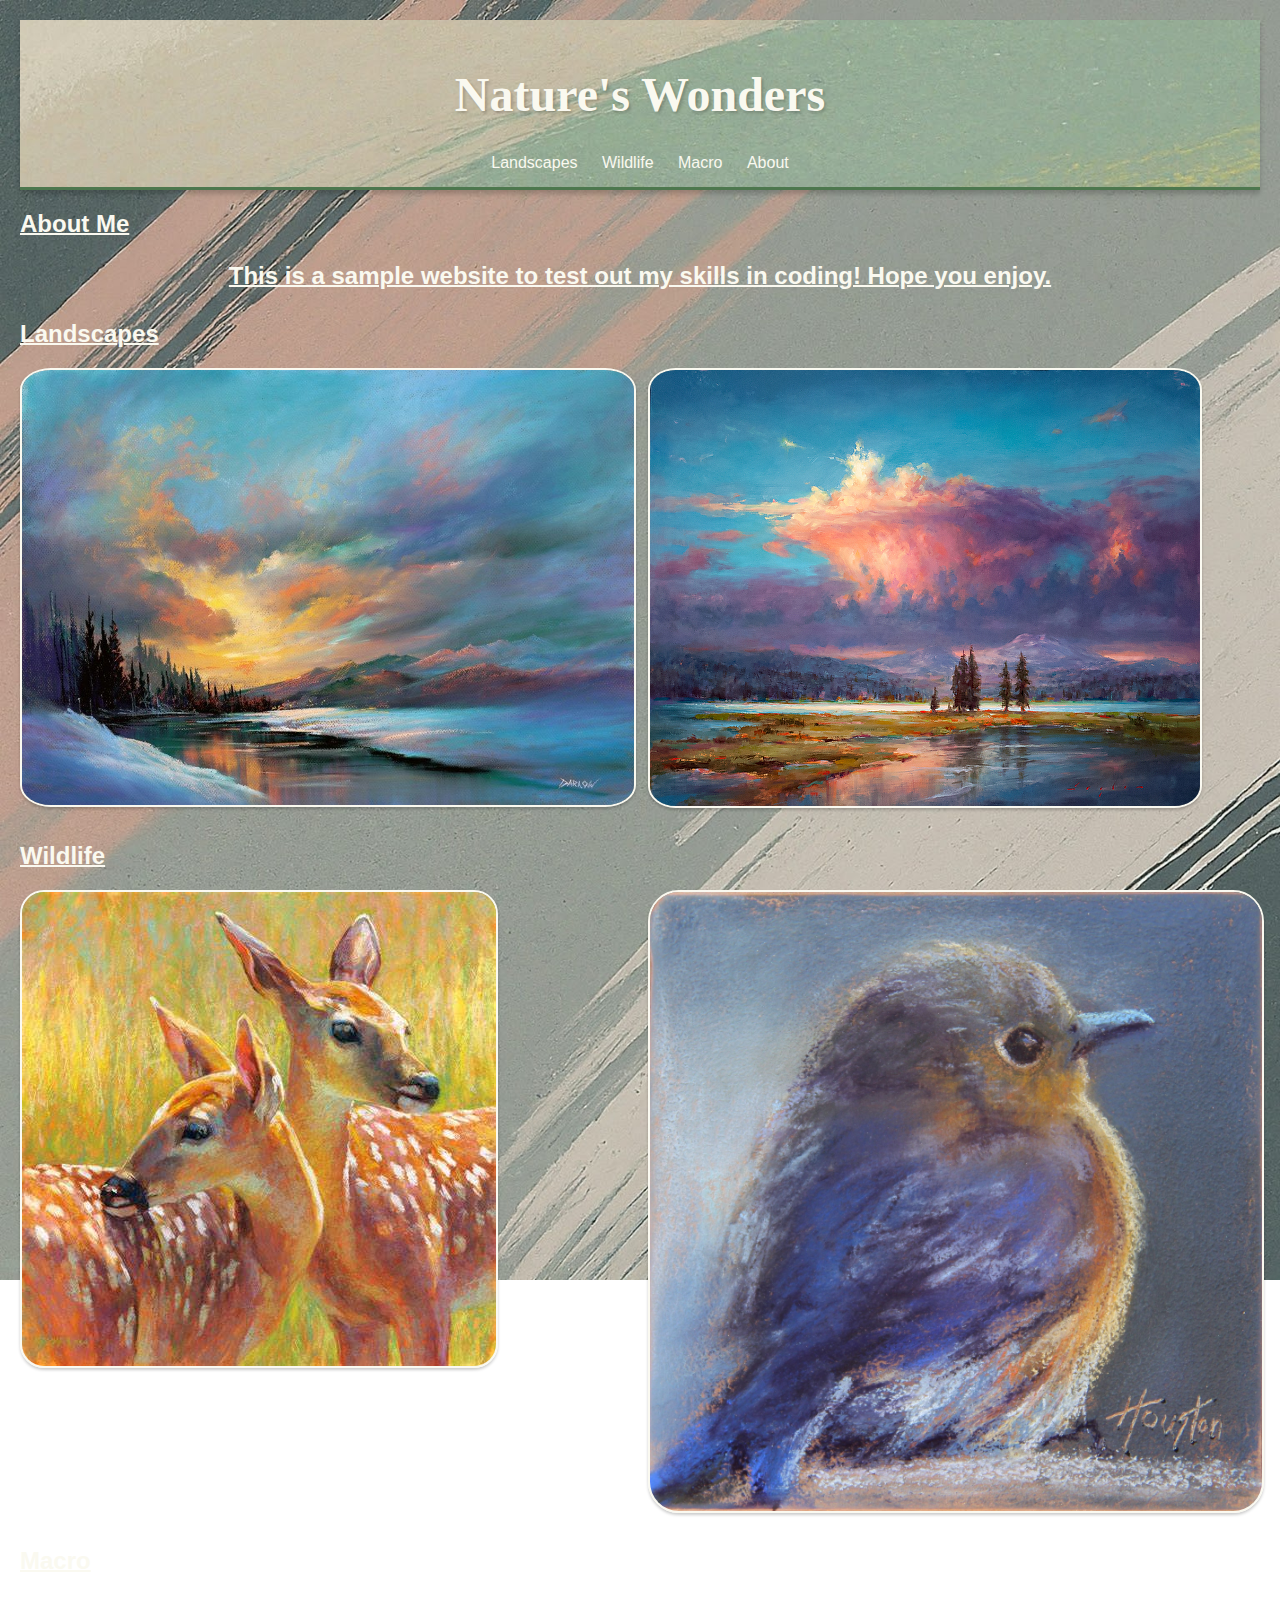
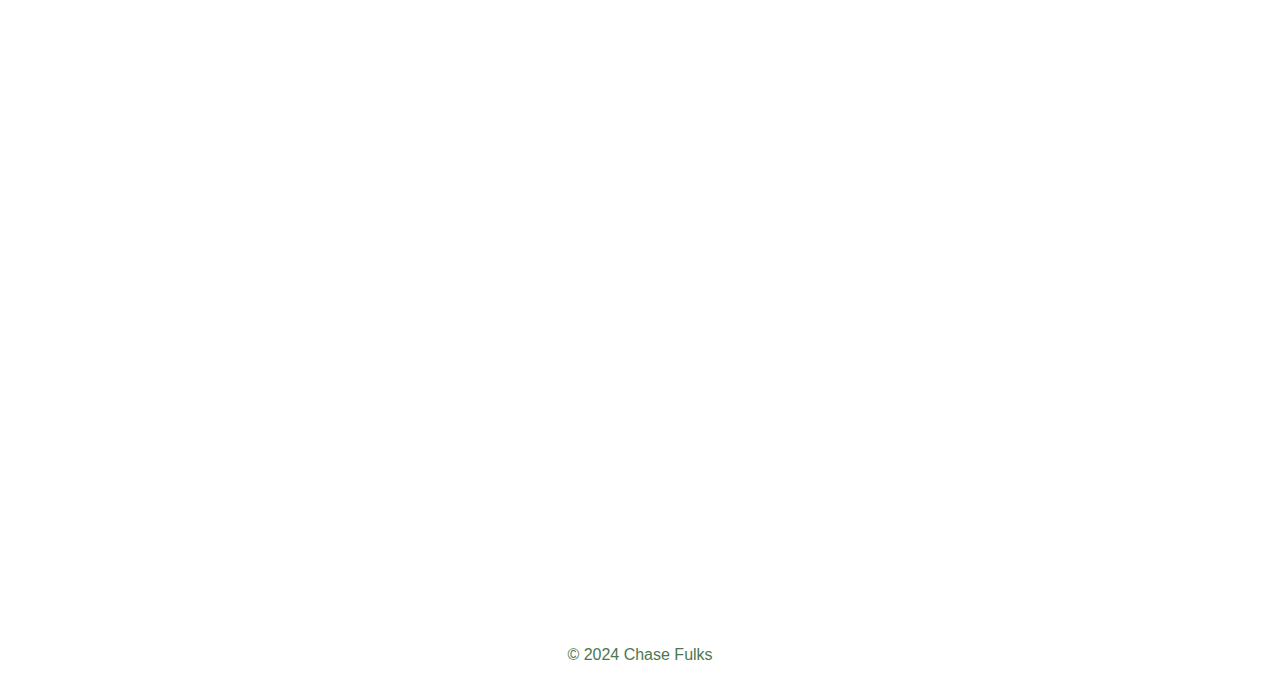
<file: Responsive Website/index.html>
<!DOCTYPE html>
<html lang="en">
<head>
    <meta charset="UTF-8">
    <meta name="viewport" content="width=device-width, initial-scale=1.0">
    <meta name="description" content="Explore stunning landscape, wildlife , and macro photography and illustrations."> 
    <title>Chase Fulks - Nature Photography | Landscapes, Macro, and More</title>
    <link rel="stylesheet" href="style.css">
</head>
<body>
    <header>
        <h1>Nature's Wonders</h1>
        <nav>
            <ul>
                <li><a href="#landscapes">Landscapes</a></li>
                <li><a href="#wildlife">Wildlife</a></li>
                <li><a href="#macro">Macro</a></li>
                <li><a href="#about">About</a></li>
            </ul>
        </nav>
    </header>
    <main>
        <!-- sections -->
        <section id="about" class="gallery">
            <h2>About Me</h2>
            <p style="text-align: center; font-size:150%;"><b>This is a sample website to test out my skills in coding! Hope you enjoy.</b></p>
        </section>

        <section id="landscapes" class="gallery">
            <h2>Landscapes</h2>
            <div class="image-grid">
            </div>
        </section>
        <section id="wildlife" class="gallery">
            <h2>Wildlife</h2>
            <div class="image-grid">
            </div>
        </section>

        <section id="macro" class="gallery">
            <h2>Macro</h2>
            <div class="image-grid">
            </div>
        </section>

    </main>
    <button id="backToTop">Back to Top</button>
    <footer>
        <p>&copy; 2024 Chase Fulks</p>
    </footer>

    <script src="script.js"></script>
</body>
</html>
</file>
<file: Responsive Website/style.css>
/* General Style */
body{
    font-family: 'Roboto',sans-serif;
    margin: 0;
    padding: 20px;
    color: #21242c;
    background-image: url(images/background_img.jpg);
    background-size: cover;
    background-repeat: no-repeat;
    background-attachment: fixed;
}

header{
    background-image: url(images/header_bck.jpg);
    background-size: cover;
    background-repeat: no-repeat;
    background-attachment: fixed;
    text-align: center;
    padding: 15px 0;
    color: #faf9f0;
    box-shadow: 0px 4px 5px rgba(0, 0, 0, 0.2);
    border-bottom: 2px solid #456940;
    border-bottom: 3px solid #4d774e;
}
h1{
    font-family: 'Playfair Display', serif;
    font-size: 3em;
    text-shadow: 2px 2px 3px rgba(0, 0, 0, 0.2);
}
/* Navigation Links */
nav ul{
    list-style: none;
    padding: 0;
    margin: 0;
}
nav a{
    color: #faf9f0;
    text-decoration: none;
}
nav a:hover{
    color: #f7e98d;
    border-bottom: 2px solid #f7e98d;
    box-shadow: 0px 2px 3px rgba(0, 0, 0, 0.2);
}
nav li{
    display: inline-block;
    margin: 0 10px;
}

/* Gallery Styling */
.gallery{
    margin-bottom: 30px;
    color: #faf9f0;
    text-decoration: 2px solid underline #faf9f0;
}

.image-grid{
    display: grid;
    grid-template-columns: repeat(auto-fit, minmax(250px, 1fr)); 
    grid-gap: 15px;
}

.image-grid img{
    /* fadeIn effect pt1 */
    opacity: 0;
    transition: opacity 1s ease;
    max-width: 100%;
    height: auto;
    border-radius: 5%;
    border: 2px solid #faf9f0;
    box-shadow: 0px 2px 3px rgba(0, 0, 0, 0.2);
    /* hover zoom effect */
    animation: fadeIn 1s ease forwards;
}
.image-grid img.fade-in{
    opacity: 1;
}
.image-grid img:hover{
    /* image slightly enlarges on hover */
    transform: scale(1.05);
}

/* Button Styling */
#backToTop{
    display: none;
    position: fixed;
    bottom: 20px;
    right: 30px;
    background-color: #4d774e;
    color: white;
    padding: 10px 15px;
    border: none;
    border-radius: 5px;
    cursor: pointer;
    opacity: 0.8;
}
#backToTop:hover{
    opacity: 1;
}
/* Footer Styling */
footer{
    text-align: center;
    margin-top: 20px;
    color: #4d774e;
}

/* Responsive Design */
@media (max-width: 760px) {
    nav ul{
        text-align: center;
    }
}
</file>
